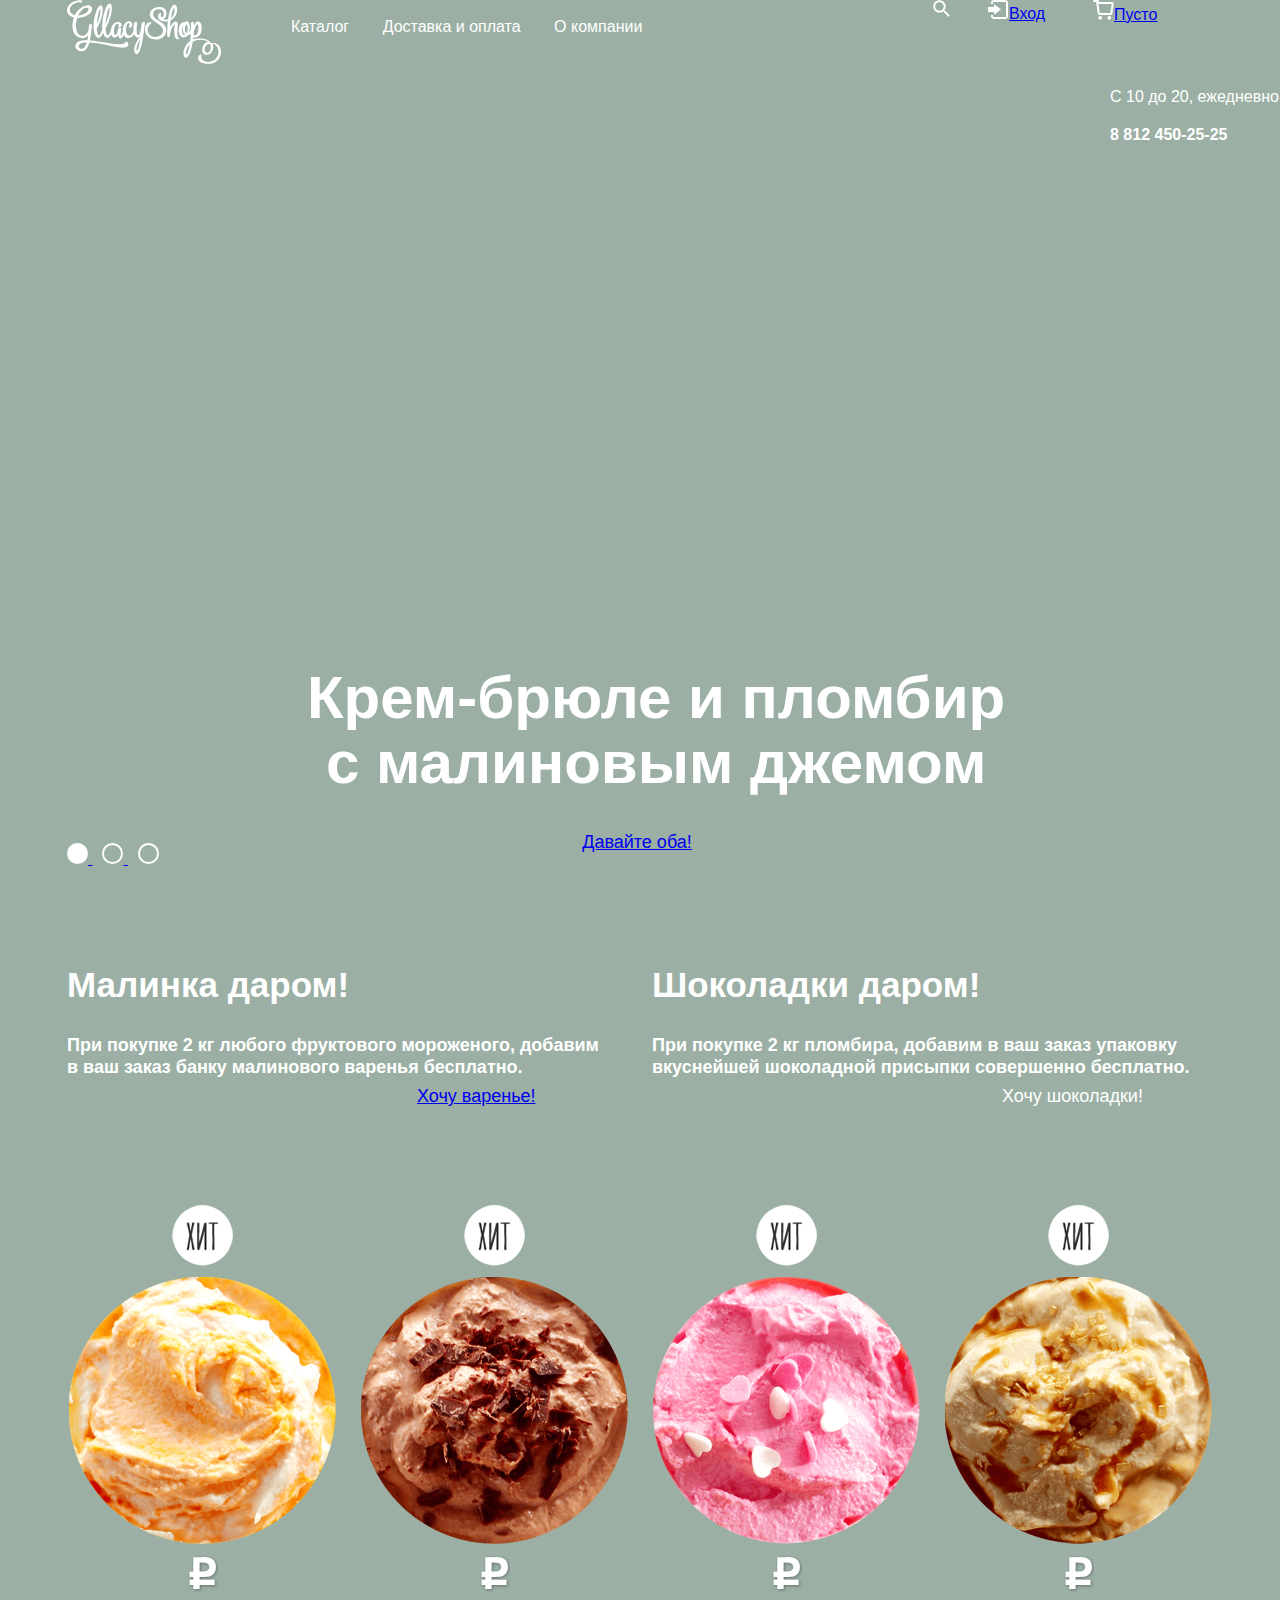
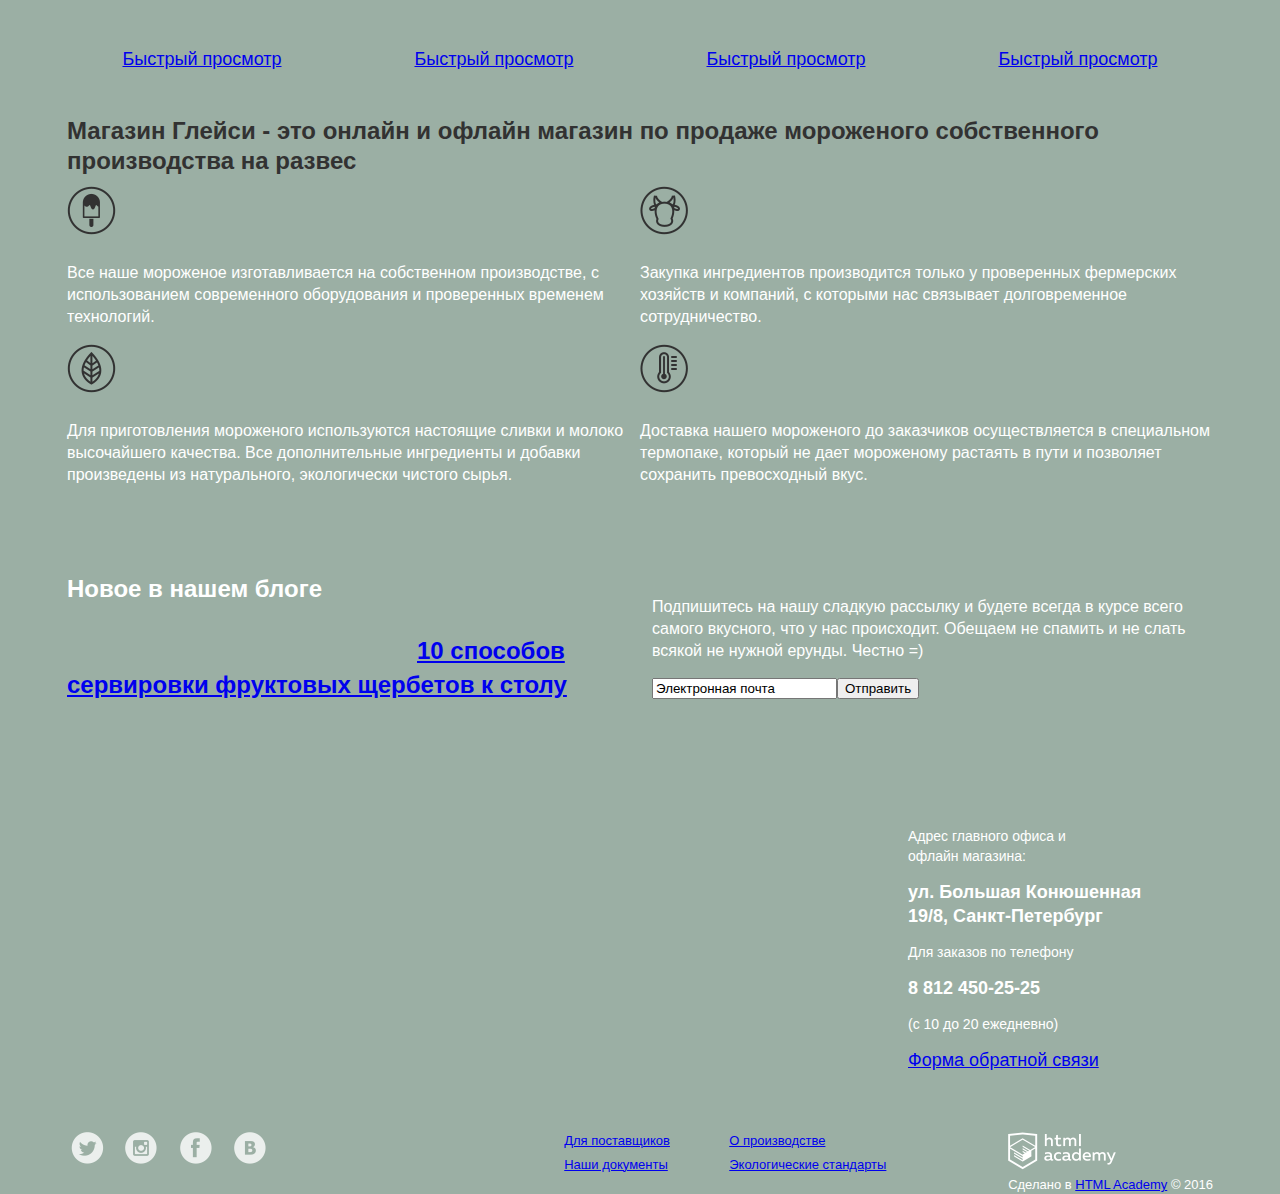
<file: index.html>
<!DOCTYPE html>
<html lang="ru">
  <head>
    <meta charset="utf-8">
    <title>HTML Academy: Глейси</title>
    <link href="css/style.css" rel="stylesheet">
  </head>
  <body>
    <header>
      <div class="container clearfix">
        <div class="logo">
          <a href="#" class="link-main">
            <img src="img/gllacy-logo.svg" width="154" height="64" alt="Логотип «Глейси»">
          </a>
        </div>
        <nav>
          <ul class="navigation">
            <li><a href="#">Каталог</a>
              <ul class="subpages">
                <li><a href="#">Новинки</a></li>
                <li><a href="#">Сливочное</a></li>
                <li><a href="#">Щербеты</a></li>
                <li><a href="#">Фруктовый лед</a></li>
                <li><a href="#">Мелорин</a></li>
              </ul>
            </li>
            <li><a href="#">Доставка и оплата</a></li>
            <li><a href="#">О компании</a></li>
          </ul>
        </nav>
        <div class="basket">
          <a class="basket-link" href="#"><img src="img/busket-icon.png" width="21" height="20" alt="Иконка корзины">Пусто</a>
          <div class="in-basket">
            <table >
              <tr>
                <td><img src="img/cross.svg" width="11" height="11" alt="Удалить"></td>
                <td><img src="img/ice-cream-citrus.png" width="33" height="33" alt="Пломбир с апельсиновым джемом"></td>
                <td>Пломбир с апельсиновым джемом</td>
                <td>1,5 кг х 200 руб.</td>
                <td>300 руб.</td>
              </tr>
              <tr>
                <td><img src="img/cross.svg" width="11" height="11" alt="Удалить"></td>
                <td><img src="img/ice-cream-strawberry.png" width="33" height="33" alt="Клубничный пломбир"></td>
                <td>Клубничный пломбир с присыпкой из белого шоколада</td>
                <td>1,5 кг х 300 руб.</td>
                <td>450 руб.</td>
              </tr>
              <tr>
                <td colspan="5">Итого: 750 руб.</td>
              </tr>
            </table>
            <a class="btn" href="#">Оформить заказ</a>
          </div>
        </div>
        <div class="user-login">
          <a class="login" href="#">
            <img src="img/login-icon.png" width="21" height="19" alt="Иконка входа">Вход</a>
            <form class="login-form" action="#" method="post">
              <input type="text"  name="e-mail" value="Электронная почта" hidden>
              <input type="password" name="user-password" value="Пароль" hidden>
              <input type="submit" name="enter" value="Войти" hidden>
            <a><span class="forgot-password">Забыли пароль?</span></a>
            <a><span class="new-registration">Новая регистрация</span></a>
          </form>
        </div>
        <div class="search">
          <a class="search-link" href="#">
            <img src="img/search-icon.svg" width="17" height="17" alt="Иконка поиска">
          </a>
          <form class="search-form" action="#" method="post">
            <input type="text"  name="search" value="Что ищем?" hidden>
          </form>
        </div>
      </div>
      <div class="timing-phone">
        <p class="timing">С 10 до 20, ежедневно</p>
        <b class="phone-number">8 812 450-25-25</b>
      </div>
    </header>
    <main>
      <div class="container clearfix">
          <div class="slider">
            <b class="slider-slogan">Крем-брюле и пломбир<br>с малиновым джемом</b>
            <a class="btn big" href="#">Давайте оба!</a>
            <div class="flip-block">
              <a class="flip-current" href="#">
                <img src="img/flip-current.svg" width="21" height="21" alt="Текущий слайд">
              </a>
              <a class="flip-2" href="#">
                <img src="img/flip-next.svg" width="21" height="21" alt="Слайд-2">
              </a>
              <a class="flip-3" href="#">
                <img src="img/flip-next.svg" width="21" height="21" alt="Слайд-3">
              </a>
            </div>
          </div>
          <div class="interplay clearfix">
            <div class="banner-left">
              <h2>Малинка даром!</h2>
              <b class="banner-left description">При покупке 2 кг любого фруктового мороженого, добавим<br>
                в ваш заказ банку малинового варенья бесплатно.</b>
              <a class="btn" href="#">Хочу варенье!</a>
            </div>
            <div class="banner-right">
              <h2>Шоколадки даром!</h2>
              <b class="banner-right description">При покупке 2 кг пломбира, добавим в ваш заказ упаковку<br>
                вкуснейшей шоколадной присыпки совершенно бесплатно.</b>
              <a class="btn">Хочу шоколадки!</a>
            </div>
          </div>
          <div class="gallery clearfix">
            <div class="item">
              <img src="img/hit.png" width="61" height="61" alt="ХИТ">
              <img src="img/ice-cream-citrus.png" width="267" height="267" alt="Сливочное с апельсиновым джемом и цитрусовой стружкой">
              <span class="item-price">310<img src="img/rbl-badge.svg" width="32" height="37" alt="Значок рубля">/кг</span>
              <p class="item-description">Сливочное с апельсиновым<br>
              джемом и цитрусовой стружкой</p>
              <a class="btn" href="#">Быстрый просмотр</a>
            </div>
            <div class="item">
              <img src="img/hit.png" width="61" height="61" alt="ХИТ">
              <img src="img/ice-cream-coffee.png" width="267" height="267" alt="Сливочно-кофейное с кусочками шоколада">
              <span class="item-price">380<img src="img/rbl-badge.svg" width="32" height="37" alt="Значок рубля">/кг</span>
              <p class="item-description">Сливочно-кофейное с кусочками<br>
              шоколада</p>
              <a class="btn" href="#">Быстрый просмотр</a>
            </div>
            <div class="item">
              <img src="img/hit.png" width="61" height="61" alt="ХИТ">
              <img src="img/ice-cream-strawberry.png" width="267" height="267" alt="Сливочно-клубничное присыпкой из белого шоколада">
              <span class="item-price">355<img src="img/rbl-badge.svg" width="32" height="37" alt="Значок рубля">/кг</span>
              <p class="item-description">Сливочно-клубничное<br>
              присыпкой из белого шоколада</p>
              <a class="btn" href="#">Быстрый просмотр</a>
            </div>
            <div class="item">
              <img src="img/hit.png" width="61" height="61" alt="ХИТ">
              <img src="img/ice-cream-brulee.png" width="267" height="267" alt="Сливочное крем-брюле с карамельной подливкой">
              <span class="item-price">415<img src="img/rbl-badge.svg" width="32" height="37" alt="Значок рубля">/кг</span>
              <p class="item-description">Сливочное крем-брюле с<br>
                карамельной подливкой</p>
              <a class="btn" href="#">Быстрый просмотр</a>
            </div>
          </div>
          <div class="features clearfix">
            <h3>Магазин Глейси - это онлайн и офлайн магазин по продаже мороженого собственного
              производства на развес</h3>
            <div class="feature block1"><img src="img/avatar-icecream.png" width="49" height="49" alt="Мороженко">
                <p class="feature-description">Все наше мороженое изготавливается на собственном
                производстве, с использованием современного оборудования
                и проверенных временем технологий.</p>
            </div>
            <div class="feature block2"><img src="img/avatar-cow.png" width="48" height="49" alt="Корова">
                <p class="feature-description">Закупка ингредиентов  производится только у проверенных
                фермерских хозяйств и компаний, с которыми нас связывает
                долговременное сотрудничество.</p>
            </div>
            <div class="feature block1"><img src="img/avatar-leaf.png" width="49" height="49" alt="Листик">
                <p class="feature-description">Для приготовления мороженого используются настоящие
                сливки и молоко высочайшего качества. Все дополнительные
                ингредиенты и добавки произведены из натурального,
                экологически чистого сырья.</p>
            </div>
            <div class="feature block2"><img src="img/avatar-thermometer.png" width="48" height="49" alt="Термометр">
                <p class="feature-description">Доставка нашего мороженого до заказчиков осуществляется
                в специальном термопаке, который не дает мороженому
                растаять в пути и позволяет сохранить превосходный вкус.</p>
            </div>
          </div>
          <div class="interplay clearfix">
            <div class="banner-left">
              <h4>Новое в нашем блоге</h4>
              <a class="blog" href="#">10 способов сервировки фруктовых щербетов к столу</a>
            </div>
            <div class="banner-right">
              <form name="sign-up" action="#" method="post">
                <p class="sign-up">Подпишитесь на нашу сладкую рассылку
                и будете всегда в курсе всего самого вкусного,
                что у нас происходит. Обещаем не спамить и не
                слать всякой не нужной ерунды. Честно =)</p>
                <input type="text" name="e-mail" value="Электронная почта">
                <input type="submit" name="send" value="Отправить">
              </form>
            </div>
          </div>
          <div class="map clearfix">
            <div class="contacts">
              <p class="office-address">Адрес главного офиса и<br>
              офлайн магазина:</p>
              <b class="office-address">ул. Большая Конюшенная<br>
              19/8, Санкт-Петербург</b>
              <p class="order-phone">Для заказов по телефону</p>
              <b class="phone-number">8 812 450-25-25</b>
              <p class="order-phone">(с 10 до 20 ежедневно)</p>
              <a class="btn" href="#">Форма обратной связи</a>
            </div>
          </div>
        </div>
      </main>
      <footer>
        <div class="container clearfix">
          <section class="footer-social">
            <ul>
              <li><a class="social-btn social-btn-twit" href="#">
                <img src="img/twit-icon.png" width="33" height="32" alt="Твиттер">
              </a></li>
              <li><a class="social-btn social-btn-inst" href="#">
                <img src="img/insta-icon.png" width="32" height="32" alt="Инстаграм">
              </a></li>
              <li><a class="social-btn social-btn-fb" href="#">
                <img src="img/fb-icon.png" width="32" height="32" alt="Фейсбук">
              </a></li>
              <li><a class="social-btn social-btn-vk" href="#">
                <img src="img/vk-icon.png" width="32" height="32" alt="Вконтакте">
              </a></li>
            </ul>
          </section>
          <section class="footer-links">
            <ul>
              <li class="footer-link-left"><a href="#">
                <span>Для поставщиков</span>
              </a></li>
              <li class="footer-link-left"><a href="#">
                <span>О производстве</span>
              </a></li>
              <li class="footer-link-right"><a href="#">
                <span>Наши документы</span>
              </a></li>
              <li class="footer-link-right"><a href="#">
                <span>Экологические стандарты</span>
              </a></li>
            </ul>
          </section>
          <section class="footer-copyright">
            <a class="btn" href="https://htmlacademy.ru">
              <img src="img/html-academy-logo.png" width="108" height="38" alt="Логотип HTML-Academy"></a>
              <p>Сделано в <a href="https://htmlacademy.ru">HTML Academy</a> © 2016</p>
          </section>
      </div>
    </footer>
  </body>
</html>
</file>
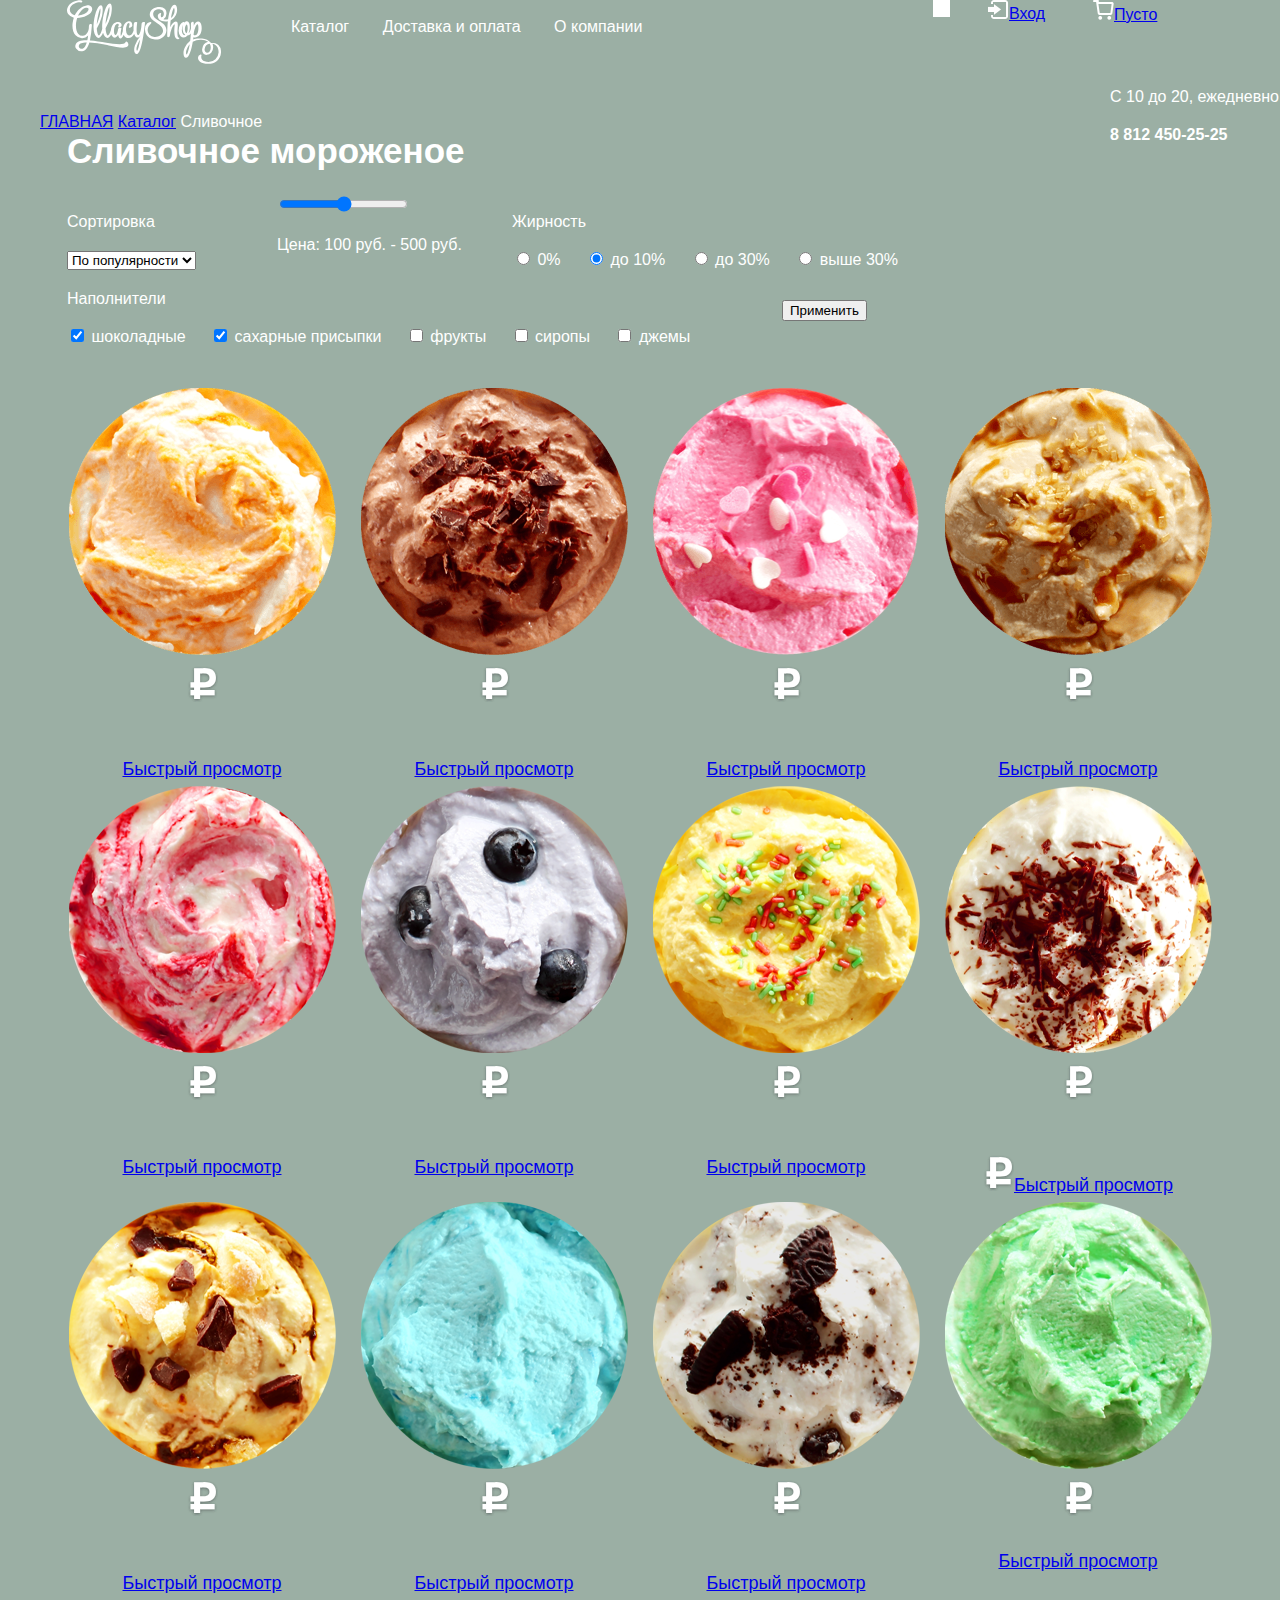
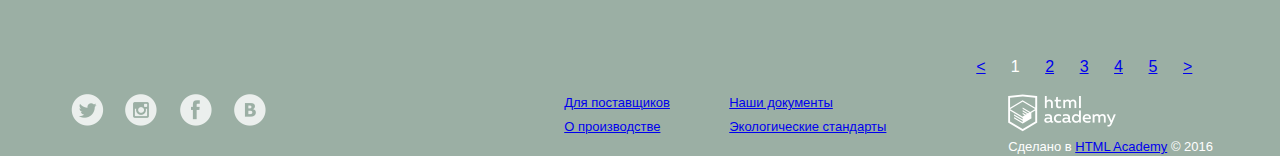
<file: Catalogue.html>
<!DOCTYPE html>
<html lang="ru">
  <head>
    <meta charset="utf-8">
    <title>HTML Academy: Глейси</title>
    <link href="css/style.css" rel="stylesheet">
  </head>
  <body>
    <header>
      <div class="container clearfix">
        <div class="logo">
          <a href="index.html" class="link-main">
            <img src="img/gllacy-logo.svg" width="154" height="64" alt="Логотип «Глейси»">
          </a>
        </div>
        <nav>
          <ul class="navigation">
            <li><a href="#">Каталог</a>
              <ul class="subpages">
                <li><a href="#">Новинки</a></li>
                <li><a href="#">Сливочное</a></li>
                <li><a href="#">Щербеты</a></li>
                <li><a href="#">Фруктовый лед</a></li>
                <li><a href="#">Мелорин</a></li>
              </ul>
            </li>
            <li><a href="#">Доставка и оплата</a></li>
            <li><a href="#">О компании</a></li>
          </ul>
        </nav>
        <div class="basket">
          <a class="basket-link" href="#"><img src="img/busket-icon.png" width="21" height="20" alt="Иконка корзины">Пусто</a>
          <div class="in-basket">
            <table >
              <tr>
                <td><img src="img/cross.svg" width="11" height="11" alt="Удалить"></td>
                <td><img src="img/ice-cream-citrus.png" width="33" height="33" alt="Пломбир с апельсиновым джемом"></td>
                <td>Пломбир с апельсиновым джемом</td>
                <td>1,5 кг х 200 руб.</td>
                <td>300 руб.</td>
              </tr>
              <tr>
                <td><img src="img/cross.svg" width="11" height="11" alt="Удалить"></td>
                <td><img src="img/ice-cream-strawberry.png" width="33" height="33" alt="Клубничный пломбир"></td>
                <td>Клубничный пломбир с присыпкой из белого шоколада</td>
                <td>1,5 кг х 300 руб.</td>
                <td>450 руб.</td>
              </tr>
              <tr>
                <td colspan="5">Итого: 750 руб.</td>
              </tr>
            </table>
            <a class="btn" href="#">Оформить заказ</a>
          </div>
        </div>
        <div class="user-login">
          <a class="login" href="#">
            <img src="img/login-icon.png" width="21" height="19" alt="Иконка входа">Вход</a>
            <form class="login-form" action="#" method="post">
              <input type="text"  name="e-mail" value="Электронная почта" hidden>
              <input type="password" name="user-password" value="Пароль" hidden>
              <input type="submit" name="enter" value="Войти" hidden>
            <a><span class="forgot-password">Забыли пароль?</span></a>
            <a><span class="new-registration">Новая регистрация</span></a>
          </form>
        </div>
        <div class="search">
          <a class="search-link" href="#">
            <img src="img/search-icon.jpg" width="17" height="17" alt="Иконка поиска">
          </a>
          <form class="search-form" action="#" method="post">
            <input type="text"  name="search" value="Что ищем?" hidden>
          </form>
        </div>
      </div>
      <div class="timing-phone">
        <p class="timing">С 10 до 20, ежедневно</p>
        <b class="phone-number">8 812 450-25-25</b>
      </div>
    </header>
        <main>
          <div class="container clearfix">
            <div class="breadcrumps-container">
              <ul class="breadcrumps">
                <li class="breadcrump-1"><a href="#" title="main">ГЛАВНАЯ</a></li>
                <li class="breadcrump-2"><a href="#" title="shop">Каталог</a></li>
                <li class="breadcrump-3"><span>Сливочное</span></li>
             </ul>
            </div>
           <h1>Сливочное мороженое</h1>
            <div class="categories">
              <form action="#" method="get" class="category-selectors">
               <div class="category-area">
                  <p class="category-title">Сортировка</p>
                  <select name="sort">
                   <option>По популярности</option>
                  </select>
                </div>
               <div class="category-area">
                 <input type="range" min="100" max="500" step="10">
                 <p class="category-title">Цена: 100 руб. - 500 руб.</p>
                </div>
               <div class="category-area">
                 <p class="category-title">Жирность</p>
                 <label>
                    <input type="radio" name="fatness" value="0%">
                  0%</label>
                  <label>
                    <input type="radio" name="fatness" value="до 10%" checked>
                  до 10%</label>
                  <label>
                    <input type="radio" name="fatness" value="до 30%">
                   до 30%</label>
                 <label>
                    <input type="radio" name="fatness" value="выше 30%">
                   выше 30%</label>
                </div>
                <div class="category-area">
                 <p class="category-title">Наполнители</p>
                  <label>
                   <input type="checkbox" name="fillier-chocolate" checked>
                  шоколадные</label>
                  <label>
                   <input type="checkbox" name="fillier-sugar" checked>
                   сахарные присыпки</label>
                  <label>
                    <input type="checkbox" name="fillier-fruit">
                   фрукты</label>
                  <label>
                    <input type="checkbox" name="fillier-syrop">
                   сиропы</label>
                  <label>
                   <input type="checkbox" name="fillier-jam">
                   джемы</label>
             </div>
              <div class="category-area-bordered">
                <input type="submit" name="apply" value="Применить">
             </div>
            </form>
          </div>
          <div class="gallery clearfix">
              <div class="item">
                <img src="img/ice-cream-citrus.png" width="267" height="267"
                alt="Сливочное с апельсиновым джемом и цитрусовой стружкой">
                <span class="item-price">310
                <img src="img/rbl-badge.svg" width="31" height="36" alt="Значок рубля">/кг</span>
                <p class="item-description">Сливочное с апельсиновым<br>
                джемом и цитрусовой стружкой</p>
                <a class="btn" href="#">Быстрый просмотр</a>
              </div>
              <div class="item">
                <img src="img/ice-cream-coffee.png" width="267" height="267" alt="Сливочно-кофейное с кусочками шоколада">
                <span class="item-price">310
                <img src="img/rbl-badge.svg" width="31" height="36" alt="Значок рубля">/кг</span>
                <p class="item-description">Сливочно-кофейное с кусочками<br>
                  шоколада</p>
                <a class="btn" href="#">Быстрый просмотр</a>
              </div>
              <div class="item">
                <img src="img/ice-cream-strawberry.png" width="266" height="267"
                alt="Сливочно-клубничное присыпкой из белого шоколада">
                <span class="item-price">310
                <img src="img/rbl-badge.svg" width="31" height="36" alt="Значок рубля">/кг</span>
                <p class="item-description">Сливочно-клубничное<br>
                присыпкой из белого шоколада</p>
                <a class="btn" href="#">Быстрый просмотр</a>
              </div>
              <div class="item">
                <img src="img/ice-cream-brulee.png" width="267" height="267"
                alt="Сливочное крем-брюле с карамельной подливкой">
                <span class="item-price">310
                <img src="img/rbl-badge.svg" width="31" height="36" alt="Значок рубля">/кг</span>
                <p class="item-description">Сливочное крем-брюле с<br>
                    карамельной подливкой</p>
                  <a class="btn" href="#">Быстрый просмотр</a>
              </div>
              <div class="item">
                <img src="img/ice-cream-cowberry.png" width="267" height="267"
                alt="Сливочное с брусничным джемом">
                <span class="item-price">310
                <img src="img/rbl-badge.svg" width="31" height="36" alt="Значок рубля">/кг</span>
                <p class="item-description">Сливочное с брусничным<br>
                  джемом</p>
                <a class="btn" href="#">Быстрый просмотр</a>
              </div>
              <div class="item">
                <img src="img/ice-cream-blueberry.png" width="267" height="267"
                alt="Сливочно-черничное с цельными ягодами черники">
                <span class="item-price">310
                <img src="img/rbl-badge.svg" width="31" height="36" alt="Значок рубля">/кг</span>
                <p class="item-description">Сливочно-черничное с цельными<br>
                ягодами черники</p>
                <a class="btn" href="#">Быстрый просмотр</a>
              </div>
              <div class="item">
                <img src="img/ice-cream-lemon.png" width="267" height="267"
                  alt="Сливочно-лимонное с карамельной присыпкой">
                <span class="item-price">310
                <img src="img/rbl-badge.svg" width="31" height="36" alt="Значок рубля">/кг</span>
                <p class="item-description">Сливочно-лимонное с<br>
                  карамельной присыпкой</p>
                <a class="btn" href="#">Быстрый просмотр</a>
              </div>
              <div class="item">
               <img src="img/ice-cream-choco.png" width="267" height="267"
                alt="Сливочное с шоколадной стружкой">
               <span class="item-price">310
                <img src="img/rbl-badge.svg" width="31" height="36" alt="Значок рубля">/кг</span>
                <p class="item-description">Сливочное с шоколадной<br>
                стружкой</p>
                <span class="item-price">320<img src="img/rbl-badge.svg" width="31" height="36" alt="Значок рубля">/кг</span>
                <a class="btn" href="#">Быстрый просмотр</a>
              </div>
              <div class="item">
                <img src="img/ice-cream-vanilla.png" width="267" height="267"
                  alt="Сливочно-ванильное с кусочками шоколада">
                 <span class="item-price">310
                <img src="img/rbl-badge.svg" width="31" height="36" alt="Значок рубля">/кг</span>
                <p class="item-description">Сливочно-ванильное с<br>
                  кусочками шоколада</p>
                <a class="btn" href="#">Быстрый просмотр</a>
              </div>
              <div class="item">
                <img src="img/ice-cream-menthol.png" width="267" height="267"
                  alt="Сливочноe с ментоловым сиропом">
                <span class="item-price">310
                <img src="img/rbl-badge.svg" width="31" height="36" alt="Значок рубля">/кг</span>
                <p class="item-description">Сливочноe с<br>
                  ментоловым сиропом</p>
                 <a class="btn" href="#">Быстрый просмотр</a>
              </div>
              <div class="item">
                <img src="img/ice-cream-chocobk.png" width="267" height="267"
                alt="Сливочное с кусочками черного шоколада">
                <span class="item-price">310
                <img src="img/rbl-badge.svg" width="31" height="36" alt="Значок рубля">/кг</span>
                <p class="item-description">Сливочное с кусочками черного<br>
                  шоколада</p>
                <a class="btn" href="#">Быстрый просмотр</a>
              </div>
              <div class="item">
                <img src="img/ice-cream-mint.png" width="267" height="267"
                alt="Сливочное с мятным сиропом">
                <span class="item-price">310
                <img src="img/rbl-badge.svg" width="31" height="36" alt="Значок рубля">/кг</span>
                <p class="item-description">Сливочное с мятным сиропом</p>
                <a class="btn" href="#">Быстрый просмотр</a>
              </div>
            </div>
            <div class="pages">
              <ul class="pagination">
                <li><a href="#" title="previous">&lt;</a></li>
                <li><span>1</span></li>
                <li><a href="#" title="second">2</a></li>
                <li><a href="#" title="third">3</a></li>
                <li><a href="#" title="fourth">4</a></li>
                <li><a href="#" title="fifth">5</a></li>
                <li><a href="#" title="next">&gt;</a></li>
              </ul>
            </div>
          </div>
        </main>
        <footer>
          <div class="container clearfix">
            <section class="footer-social">
              <ul>
                <li><a class="social-btn social-btn-twit" href="#">
                  <img src="img/twit-icon.png" width="33" height="32" alt="Твиттер">
                </a></li>
                <li><a class="social-btn social-btn-inst" href="#">
                  <img src="img/insta-icon.png" width="32" height="32" alt="Инстаграм">
                </a></li>
                <li><a class="social-btn social-btn-fb" href="#">
                  <img src="img/fb-icon.png" width="32" height="32" alt="Фейсбук">
                </a></li>
                <li><a class="social-btn social-btn-vk" href="#">
                  <img src="img/vk-icon.png" width="32" height="32" alt="Вконтакте">
                </a></li>
              </ul>
            </section>
            <section class="footer-links">
              <ul>
                <li class="footer-link-left"><a href="#">
                  <span>Для поставщиков</span>
                </a></li>
                <li class="footer-link-right"><a href="#">
                  <span>Наши документы</span>
                </a></li>
                <li class="footer-link-left"><a href="#">
                  <span>О производстве</span>
                </a></li>
                <li class="footer-link-right"><a href="#">
                  <span>Экологические стандарты</span>
                </a></li>
              </ul>
            </section>
            <section class="footer-copyright">
              <a class="btn" href="https://htmlacademy.ru">
                <img src="img/html-academy-logo.png" width="108" height="38" alt="Логотип HTML-Academy"></a>
                <p>Сделано в <a href="https://htmlacademy.ru">HTML Academy</a> © 2016</p>
            </section>
        </div>
      </footer>
    </body>
</html>
</file>
<file: css/style.css>
html,
body {
  min-width: 1200px;
  margin: 0;
  padding: 0;
  background: #9bafa4;
}

body {
  font-size: 16px;
  line-height: 22px;
  color: #ffffff;
  font-family: "Roboto", sans-serif;
}

.clearfix::after {
  content: "";
  display: table;
  clear: both;
}

.container {
  width: 1146px;
  margin: 0 auto;
  padding: 10 0;
}

header {
  margin-bottom: 10px;
}

.logo {
  float: left;
  margin-right: 30px;
}

nav {
  float: left;
  /*min-width: 680px;*/
  margin-right: 25px;
}
nav a {
  line-height: 18px;
  color: #ffffff;
  text-decoration: none;
}

.navigation li {
  display: inline-block;
  margin-right: 29px;
  font-size: 0;
}

.navigation li a {
  font-size: 16px;
  line-height: 18px;
  color: #ffffff;
  text-decoration: none;
}

.subpages li {
  display: none;
}

.subpages li a {
  font-size: 16px;
  line-height: 18px;
  color: #ffffff;
  text-decoration: none;
}

.search {
  float: right;
  min-width: 45px;
  margin-right: 10px;
}

.user-login {
  float: right;
  min-width: 95px;
  margin-right: 10px;
}

.login-form {
  display: none;
}

.basket {
  float: right;
  min-width: 120px;
}

.in-basket {
  display: none;
}

.timing-phone {
  position: absolute;
  top: 70px;
  right: 0;
  display: inline-block;
  width: 170px;
  clear: both;
}

.btn {
  font-size: 18px;
  line-height: 24px;
}

.slider {
  position: relative;
  width: 1146px;
  min-height: 535px;
  padding-top: 280px;
  margin: 0 auto;
  text-align: center;
  background-image: url("../img/gimmi-two.png") no-repeat;
 }

.slider .timing-phone {
  position: absolute;
  top: 0;
  right: 0;
  min-width: 170px;
}

.slider-slogan {
  font-size: 60px;
  line-height: 65px;
  position: absolute;
  bottom: 100px;
  left: 240px;
}

.big {
  width: 280px;
  height: 65px;
  position: absolute;
  bottom: 0;
  left: 430px;
}

.flip-block {
  position: absolute;
  left: 0;
  bottom: 25px;
}

.flip-block a {
  padding-right: 10px;
}

.interplay {
  font-size: 0;
  margin-top: 40px;
  margin-bottom: 40px;
  height: 230px;
}

.banner-left {
  width: 560px;
  margin-right: 25px;
  display: inline-block;
  background-image: url("../img/banner-left.png") no-repeat;
}

.banner-right {
  width: 560px;
  display: inline-block;
  background-image: url("../img/banner-right.png") no-repeat;
}

h2 {
  font-size: 35px;
  line-height: 41px;
}

.interplay a {
  width: 165px;
  height: 50px;
  padding-top: 40px;
  padding-left: 350px;
}

.blog {
  font-size: 24px;
  line-height: 30px;
  font-weight: bold;
  text-align: left;
}

.interplay b {
  font-size: 18px;
  line-height: 22px;
}

h4 {
  font-size: 24px;
  line-height: 30px;
}

.interplay p {
  font-size: 16px;
  line-height: 22px;
}

.gallery {
  margin-top: 40px;
  margin-bottom: 40px;
  font-size: 0;
  text-align: center;
  vertical-align: top;
}

.item {
  display: inline-block;
  width: 267px;
  margin-right: 25px;
  min-height: 325px;
  text-align: center;
  vertical-align: top;
}

.item:nth-child(4n) {
  margin-right: 0;
}

.features {
  margin-bottom: 40px;
  font-size: 0;
}

h3 {
  font-size: 24px;
  line-height: 30px;
  color: #323232;
  font-family: "Roboto", sans-serif;
  margin-bottom: 10px;
}

.feature {
  display: inline-block;
  width: 50%;
}

.feature p {
  font-size: 16px;
  line-height: 22px;
}

.map {
  background-image: url("../img/map.png") no-repeat;
}

.contacts {
  float: right;
  width: 305px;
  margin-bottom: 60px;
}

.contacts p {
  font-size: 14px;
  line-height: 20px;
}

.contacts b {
  font-size: 18px;
  line-height: 24px;
}

/* стили catalogue */
h1 {
  font-size: 35px;
  line-height: 41px;
  margin-top: 60px;
}

.breadcrumps-container {
  position: absolute;
  top: 95px;
  left: 0;
}

.breadcrumps ul {
  font-size: 0;
  list-style: none;
}

.breadcrumps li {
  display: inline-block;
}

.categories {
  margin-bottom: 40px;
}
.category-selectors {
  display: flex;
  flex-wrap: wrap;
  align-items: center;
}

.category-area {
  margin-right: 15px;
}

.category-area:nth-child(1) {
  flex-basis: 195px;
}

.category-area:nth-child(2) {
  flex-basis: 220px;
}

.category-area:nth-child(3) {
  flex-basis: 415px;
}

.category-area:nth-child(4) {
  flex-basis: 700px;
}

.category-area label {
  margin-right: 20px;
}

.category-area-bordered {
  flex-basis: 145px;
}

.pages {
  margin-bottom: 30px;
}
.pagination {
  float: right;
}

.pagination li {
  display: inline-block;
  width: 25px;
  margin-right: 5px;
}

footer {
 padding: 0;
 text-align: center;
}

.footer-social {
  float: left;
  margin-right: 180px;
  list-style: none;
}

.footer-social ul {
  margin: 0;
  padding: 0;
}

.footer-social li {
  display: inline-block;
  width: 40px;
  margin-right: 10px;
}

.footer-social li:last-child {
  margin-right: 0;
}

.footer-links {
  display: inline-block;
}

.footer-links ul {
  padding: 0;
  text-align: left;
  font-size: 0;
  width: 330px;
  list-style: none;
 }

.footer-links li {
  display: inline-block;
  width: 50%;
  margin: 0;
}

.footer-link-left {
  margin-right: 5px;
}

.footer-links span {
  font-size: 13px;
  line-height: 18px;
}

.footer-copyright {
  text-align: left;
  float: right;
  min-width: 190px;
}

.footer-copyright p {
  margin: 0;
  font-size: 13px;
  line-height: 18px;
}
</file>
